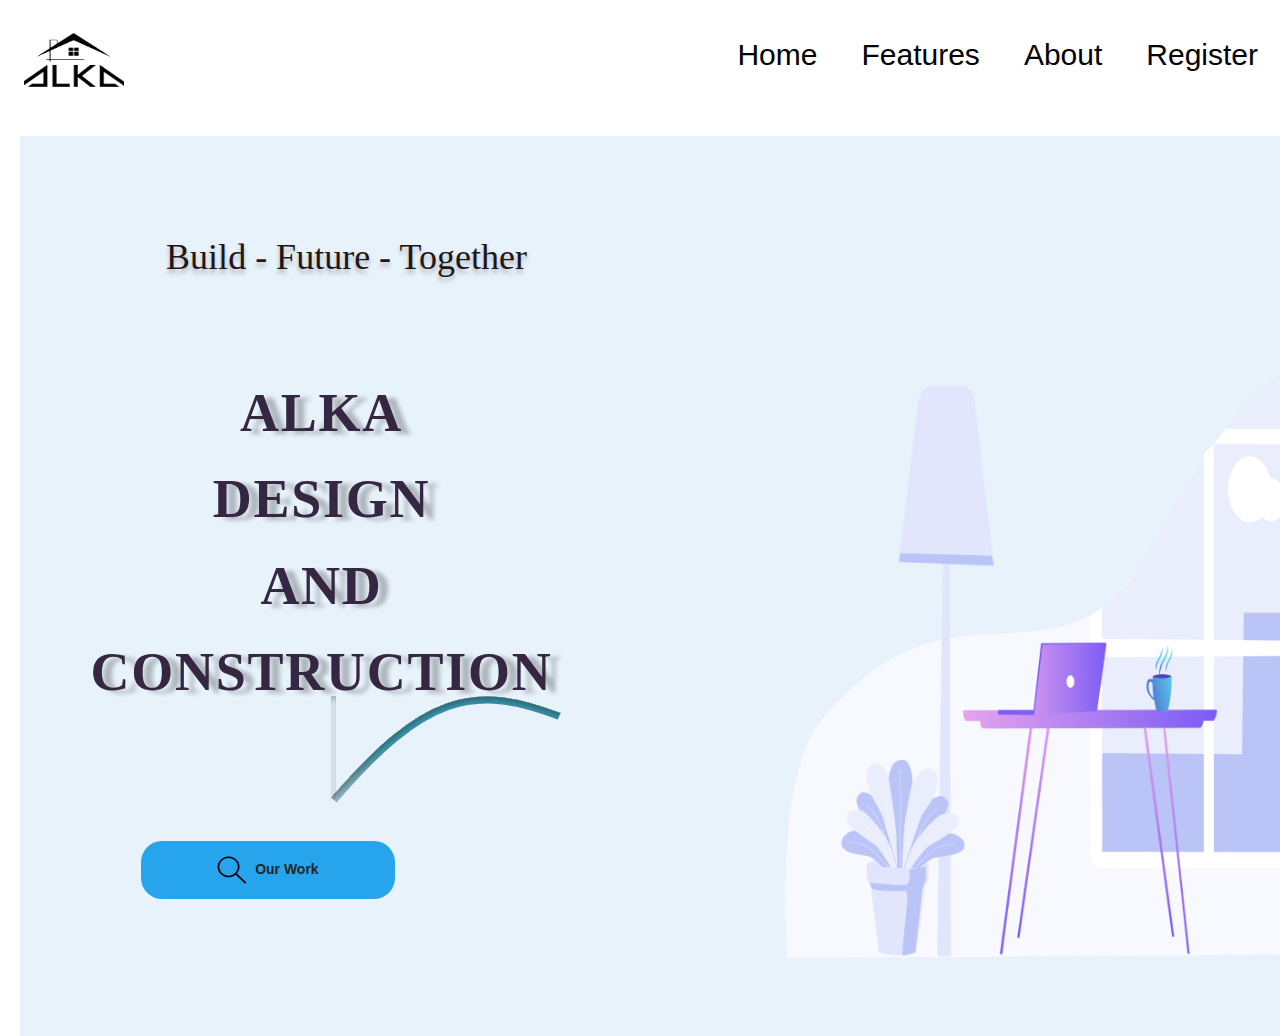
<file: index.html>
<html lang="en">
<head>
    <title>AlkaConstruction</title>
    <link rel="stylesheet" href="https://maxcdn.bootstrapcdn.com/bootstrap/4.5.2/css/bootstrap.min.css">
    <link rel="stylesheet" href="https://maxcdn.bootstrapcdn.com/bootstrap/3.4.1/css/bootstrap.min.css"> 
    <link rel="stylesheet" href="https://maxcdn.bootstrapcdn.com/bootstrap/3.4.0/css/bootstrap.min.css">
<style>
.bar
{
  position: fixed;
  top: 0;
  width: 100%;
  background-color: white;
  z-index: 1;
}
</style>
<style>
.topnav {
  overflow: hidden; 
}

.topnav a {
  float: right;
  color: black;
  text-align: center;
  padding: 14px 22px;
  text-decoration: none;
  font-size: 30px;
}

.topnav a:hover {
  background-color: pink;
  color: black;
}
.topnav a.active {
  background-color: white;
  color: black;
}
.navbar-brand{
  padding: 20px 24px;
  background-color: white;
}
</style>
<style>
.header-container{
  background: rgba(120, 178, 233, 0.17);
  width: 1500px;
  position: absolute;
  height: 900px;
  left: 20px;
  top: 136px;
}
h1{
  position: absolute;
  text-align: left;
  font-family: Poppins;
  font-style: normal;
  font-weight: 800;
  font-size: 54px;
  word-wrap: wrap;
  border-radius: nullflex;
  line-height: 80%;
  height: 397px;
  width: 573px;
  left: 30px;
  top: 236px;
  border-radius: nullpx;
  -webkit-text-fill-color: #352742;
  text-align: center;
  letter-spacing: 1.75px;
  text-transform: uppercase;
  text-shadow: 10px 3px 4px rgba(0, 0, 0, 0.25);
}
h3{
  height: 38px;
  width: 435px;
  position: absolute;
  left: 124px;
  top: 80px;
  border-radius: nullpx;
  font-family: Roboto;
  font-style: normal;
  font-weight: 500;
  font-size: 36px;
  line-height: 42px;
  text-align: center;
  color: #211515;
  text-shadow: 0px 4px 4px rgba(0, 0, 0, 0.25);
}
.curve{
  position: absolute;
  width: 05px;
  height: 100px;
  left: 326px;
  top: 560px;
  box-shadow: inset 0px 4px 4px rgba(0, 0, 0, 0.25);
}
.btn{
  position: absolute;
  width: 254px;
  height: 58px;
  left: 136px;
  top: 705px;
  background:#26A5ED;
  border-radius: 21px;
 
}
.img1{
  position: absolute;
  width: 569px;
  height: 200px;
  top: 222px;
  opacity: 1;
}
</style>
<style>
.center {
  display: block;
  margin-left: auto;
  margin-right: auto;
}
</style>
</head>
<body>
   <div class="bar">
  <a class="navbar-brand" href="#">
    <img src="alkalogo.png" alt="logo" style="width:100px; height:80px;">
  </a><br>
  
<div class="topnav">
  <a href="#" title="Log In" class="relative nammenu ">Register</a>
  <a href="#" title="Register" class="relative nammenu ">About</a>
  <a href="#" title="About" class="relative nammenu ">Features</a>
  <a href="#" title="Home" class="relative nammenu ">Home</a>
</div>
</div>
<br><br><br><br><br>
<div class="header-container">
<div class="row">
<div class="col-sm-6">
<div class="container">
      <h3>Build -  Future  - Together</h3>
      <h1>ALKA <br><br>DESIGN <BR><br>AND<BR><br> CONSTRUCTION</h1>
      <span class="curve">
          <img src="curve.svg" alt="">
      </span>
      <button class="btn"><img src="Vector.svg" class="vector" width="30" height="30">&nbsp&nbsp<b>Our Work</b>
       </button>        
 </div>
 </div>  
 <div class="col-sm-6">
 <div class="container2">   
      <div class="img1">
          <img src="img1.png" alt="Can't load image" class="center" width="700" height="600">
      </div>
            
 </div>
 </div>
 </div>
 </div>
</body>
</html>
</file>
